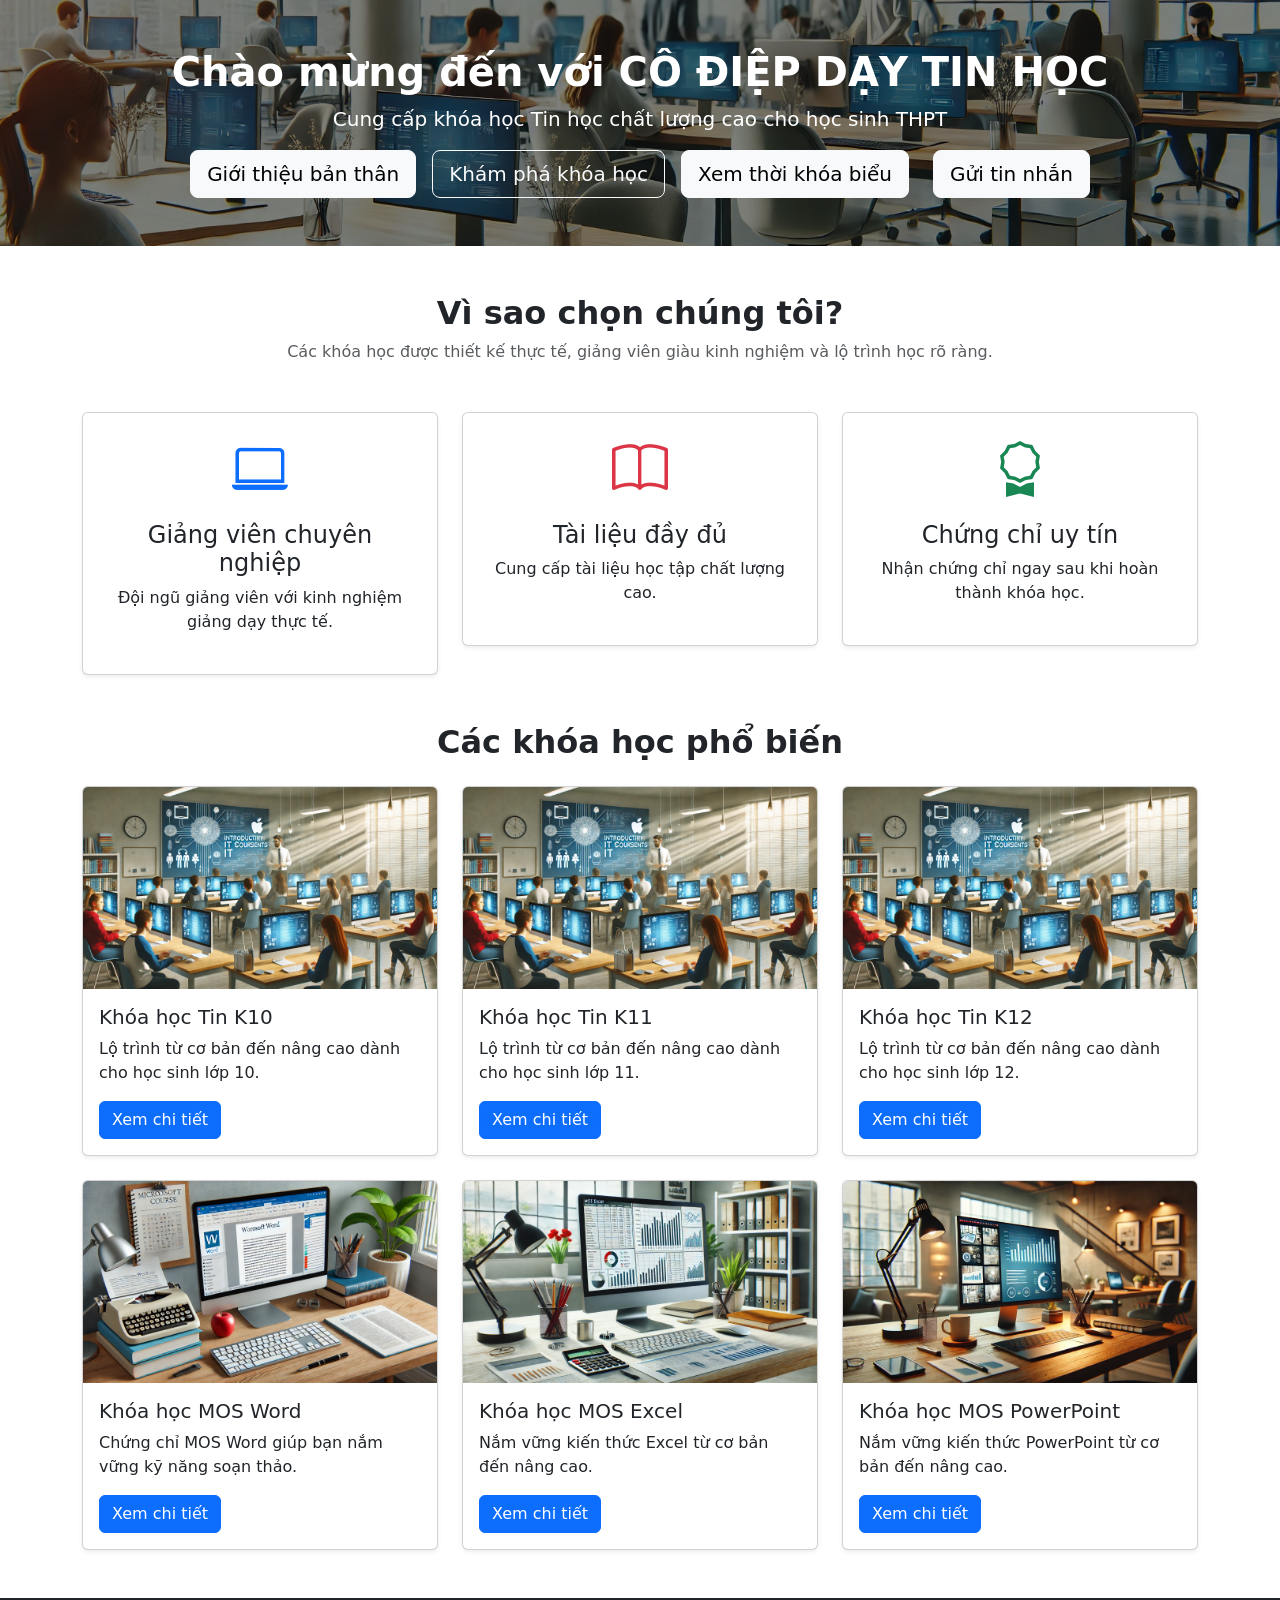
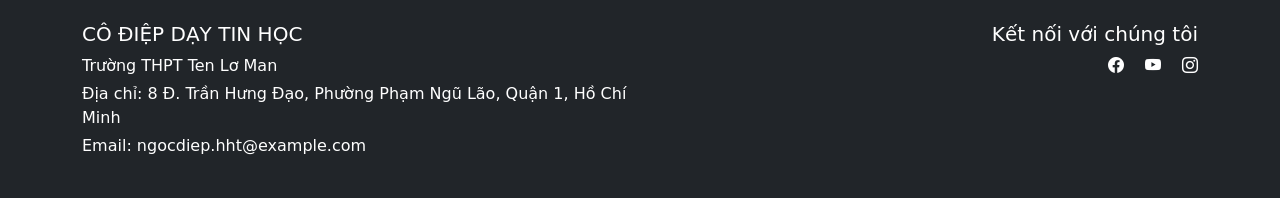
<file: index.html>
<!DOCTYPE html>
<html lang="vi">

<head>
    <meta charset="UTF-8">
    <meta name="viewport" content="width=device-width, initial-scale=1.0">
    <title>Trang chủ</title>
    <link href="https://cdn.jsdelivr.net/npm/bootstrap@5.3.0/dist/css/bootstrap.min.css" rel="stylesheet">
    <link href="https://cdn.jsdelivr.net/npm/bootstrap-icons/font/bootstrap-icons.css" rel="stylesheet">
</head>

<body>

    <!-- Banner Hero -->
    <header class="bg-primary text-white text-center py-5 position-relative" style="background: url('banner.jpg') center/cover no-repeat;">
        <div class="overlay position-absolute top-0 start-0 w-100 h-100" style="background: rgba(0, 0, 0, 0.5);"></div>
        <div class="container position-relative">
            <h1 class="fw-bold">Chào mừng đến với CÔ ĐIỆP DẠY TIN HỌC</h1>
            <p class="lead">Cung cấp khóa học Tin học chất lượng cao cho học sinh THPT</p>
            <div class="d-flex justify-content-center gap-3 mt-3">
                <a href="about.html" class="btn btn-light btn-lg">Giới thiệu bản thân</a>
                <a href="index.html" class="btn btn-outline-light btn-lg">Khám phá khóa học</a>
                <a href="schedule.html" class="btn btn-light btn-lg">Xem thời khóa biểu</a>
                <a href="contact.html" class="btn btn-light btn-lg ms-2">Gửi tin nhắn</a>
            </div>
            
        </div>
    </header>

    <!-- Nội dung chính -->
    <main class="container my-5">
        <!-- Phần Giới thiệu -->
        <section class="text-center mb-5">
            <h2 class="fw-bold">Vì sao chọn chúng tôi?</h2>
            <p class="text-muted">Các khóa học được thiết kế thực tế, giảng viên giàu kinh nghiệm và lộ trình học rõ ràng.</p>
        </section>

        <!-- Các tính năng nổi bật -->
        <div class="row text-center">
            <div class="col-md-4">
                <div class="card shadow-sm p-4">
                    <i class="bi bi-laptop display-4 text-primary"></i>
                    <h4 class="mt-3">Giảng viên chuyên nghiệp</h4>
                    <p>Đội ngũ giảng viên với kinh nghiệm giảng dạy thực tế.</p>
                </div>
            </div>
            <div class="col-md-4">
                <div class="card shadow-sm p-4">
                    <i class="bi bi-book display-4 text-danger"></i>
                    <h4 class="mt-3">Tài liệu đầy đủ</h4>
                    <p>Cung cấp tài liệu học tập chất lượng cao.</p>
                </div>
            </div>
            <div class="col-md-4">
                <div class="card shadow-sm p-4">
                    <i class="bi bi-award display-4 text-success"></i>
                    <h4 class="mt-3">Chứng chỉ uy tín</h4>
                    <p>Nhận chứng chỉ ngay sau khi hoàn thành khóa học.</p>
                </div>
            </div>
        </div>

        <!-- Danh sách khóa học -->
        <section class="mt-5">
            <h2 class="fw-bold text-center">Các khóa học phổ biến</h2>
            <div class="row mt-4">
                <div class="col-md-4">
                    <div class="card shadow-sm">
                        <img src="course1.jpg" class="card-img-top" alt="Tin K10">
                        <div class="card-body">
                            <h5 class="card-title">Khóa học Tin K10</h5>
                            <p class="card-text">Lộ trình từ cơ bản đến nâng cao dành cho học sinh lớp 10.</p>
                            <a href="course_t10.html" class="btn btn-primary">Xem chi tiết</a>
                        </div>
                    </div>
                </div>
                <div class="col-md-4">
                    <div class="card shadow-sm">
                        <img src="course1.jpg" class="card-img-top" alt="Tin K10">
                        <div class="card-body">
                            <h5 class="card-title">Khóa học Tin K11</h5>
                            <p class="card-text">Lộ trình từ cơ bản đến nâng cao dành cho học sinh lớp 11.</p>
                            <a href="course_t11.html" class="btn btn-primary">Xem chi tiết</a>
                        </div>
                    </div>
                </div>
                <div class="col-md-4">
                    <div class="card shadow-sm">
                        <img src="course1.jpg" class="card-img-top" alt="Tin K10">
                        <div class="card-body">
                            <h5 class="card-title">Khóa học Tin K12</h5>
                            <p class="card-text">Lộ trình từ cơ bản đến nâng cao dành cho học sinh lớp 12.</p>
                            <a href="course_t12.html" class="btn btn-primary">Xem chi tiết</a>
                        </div>
                    </div>
                </div>
            </div>
            <div class="row mt-4">
                <div class="col-md-4">
                    <div class="card shadow-sm">
                        <img src="course_word.jpg" class="card-img-top" alt="MOS Word">
                        <div class="card-body">
                            <h5 class="card-title">Khóa học MOS Word</h5>
                            <p class="card-text">Chứng chỉ MOS Word giúp bạn nắm vững kỹ năng soạn thảo.</p>
                            <a href="course_word.html" class="btn btn-primary">Xem chi tiết</a>
                        </div>
                    </div>
                </div>
                <div class="col-md-4">
                    <div class="card shadow-sm">
                        <img src="course_excel.jpg" class="card-img-top" alt="MOS Excel">
                        <div class="card-body">
                            <h5 class="card-title">Khóa học MOS Excel</h5>
                            <p class="card-text">Nắm vững kiến thức Excel từ cơ bản đến nâng cao.</p>
                            <a href="course_excel.html" class="btn btn-primary">Xem chi tiết</a>
                        </div>
                    </div>
                </div>
                <div class="col-md-4">
                    <div class="card shadow-sm">
                        <img src="course_ppt.jpg" class="card-img-top" alt="MOS Excel">
                        <div class="card-body">
                            <h5 class="card-title">Khóa học MOS PowerPoint</h5>
                            <p class="card-text">Nắm vững kiến thức PowerPoint từ cơ bản đến nâng cao.</p>
                            <a href="course_ppt.html" class="btn btn-primary">Xem chi tiết</a>
                        </div>
                    </div>
                </div>
            </div>
        </section>
    </main>

    <!-- Footer -->
    <footer class="bg-dark text-white py-4">
        <div class="container">
            <div class="row">
                <div class="col-md-6">
                    <h5>CÔ ĐIỆP DẠY TIN HỌC</h5>
                    <p class="mb-1">Trường THPT Ten Lơ Man</p>
                    <p class="mb-1">Địa chỉ: 8 Đ. Trần Hưng Đạo, Phường Phạm Ngũ Lão, Quận 1, Hồ Chí Minh</p>
                    <p>Email: ngocdiep.hht@example.com</p>
                </div>
                <div class="col-md-6 text-md-end">
                    <h5>Kết nối với chúng tôi</h5>
                    <a href="#" class="text-white me-3"><i class="bi bi-facebook"></i></a>
                    <a href="#" class="text-white me-3"><i class="bi bi-youtube"></i></a>
                    <a href="#" class="text-white"><i class="bi bi-instagram"></i></a>
                </div>
            </div>
        </div>
    </footer>

    <!-- Bootstrap JS -->
    <script src="https://cdn.jsdelivr.net/npm/bootstrap@5.3.0/dist/js/bootstrap.bundle.min.js"></script>
</body>

</html>
</file>
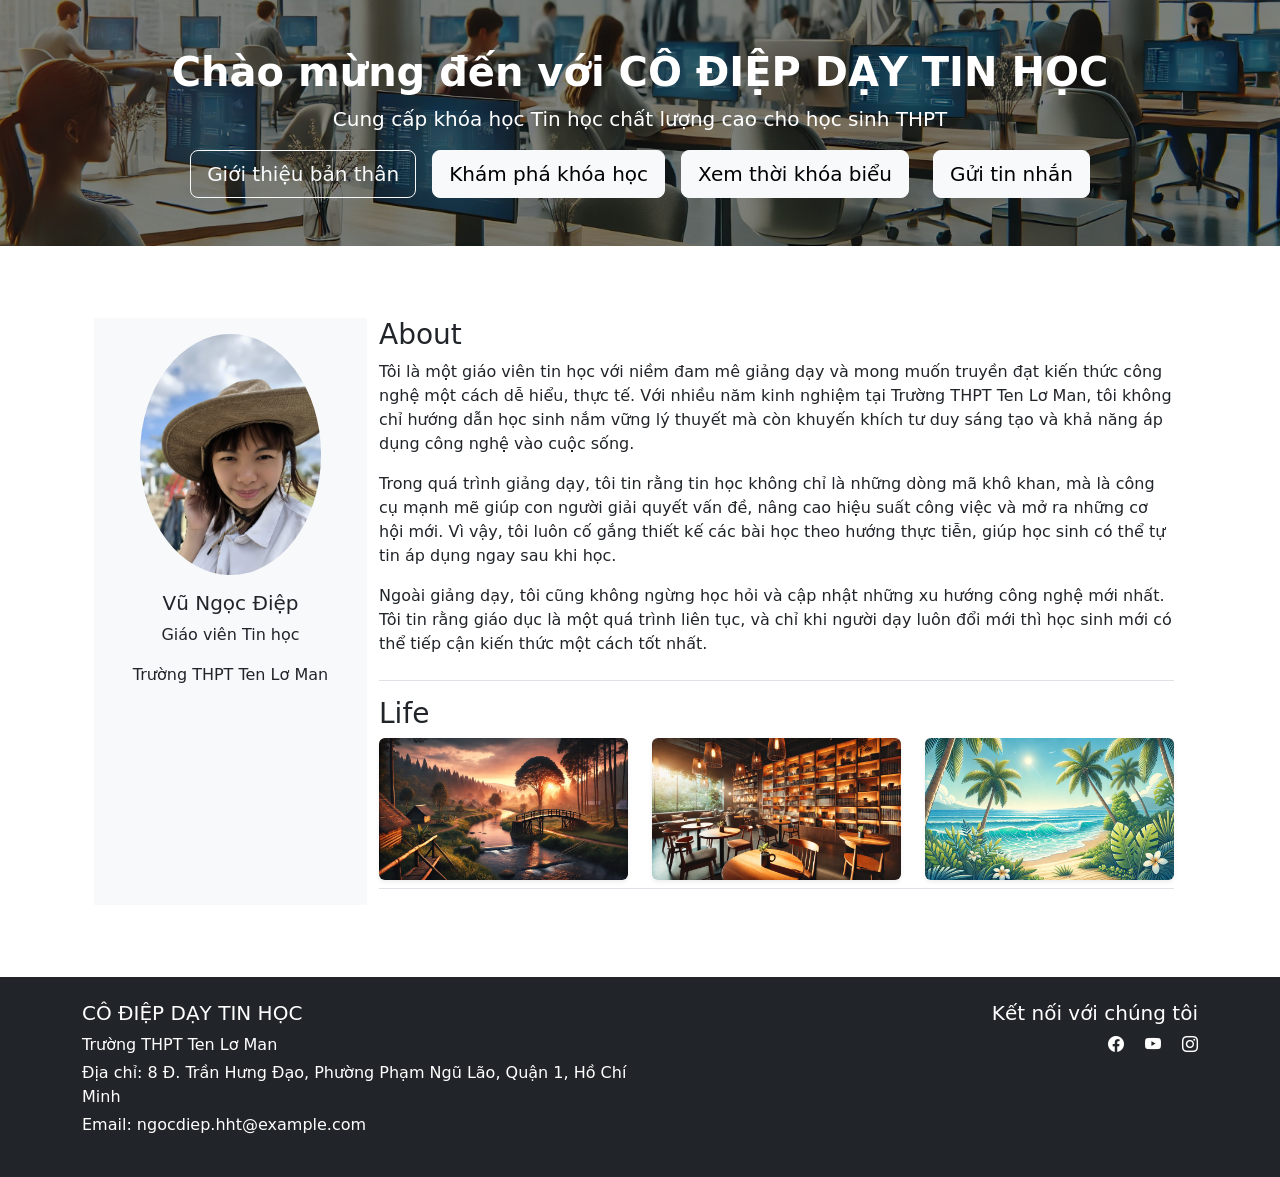
<file: about.html>
<!DOCTYPE html>
<html lang="vi">

<head>
    <meta charset="UTF-8">
    <meta name="viewport" content="width=device-width, initial-scale=1.0">
    <title>Giới thiệu</title>
    <link href="https://cdn.jsdelivr.net/npm/bootstrap@5.3.0/dist/css/bootstrap.min.css" rel="stylesheet">
    <link href="https://cdn.jsdelivr.net/npm/bootstrap-icons/font/bootstrap-icons.css" rel="stylesheet">
</head>

<body>

    <!-- Banner Hero -->
    <header class="bg-primary text-white text-center py-5 position-relative" style="background: url('banner.jpg') center/cover no-repeat;">
        <div class="overlay position-absolute top-0 start-0 w-100 h-100" style="background: rgba(0, 0, 0, 0.5);"></div>
        <div class="container position-relative">
            <h1 class="fw-bold">Chào mừng đến với CÔ ĐIỆP DẠY TIN HỌC</h1>
            <p class="lead">Cung cấp khóa học Tin học chất lượng cao cho học sinh THPT</p>
            <div class="d-flex justify-content-center gap-3 mt-3">
                <a href="about.html" class="btn btn-outline-light btn-lg">Giới thiệu bản thân</a>
                <a href="index.html" class="btn btn-light btn-lg">Khám phá khóa học</a>
                <a href="schedule.html" class="btn btn-light btn-lg">Xem thời khóa biểu</a>
                <a href="contact.html" class="btn btn-light btn-lg ms-2">Gửi tin nhắn</a>
            </div>
            
        </div>
    </header>

    <!-- MAIN CONTENT -->
    <div class="container my-5">
        <div class="row p-4">
            <!-- Cột bên trái (1/4) -->
            <div class="col-md-3 text-center bg-light p-3">
                <img src="avatar.jpg" class="img-fluid rounded-circle w-75 mb-3" alt="Ảnh đại diện">
                <h5>Vũ Ngọc Điệp</h5>
                <p>Giáo viên Tin học</p>
                <p>Trường THPT Ten Lơ Man</p>
            </div>

            <!-- Cột bên phải (3/4) -->
            <div class="col-md-9">
                <div class="mb-3 border-bottom pb-2">
                    <h3>About</h3>
                    <p>
                        Tôi là một giáo viên tin học với niềm đam mê giảng dạy và mong muốn truyền đạt kiến thức công nghệ 
                        một cách dễ hiểu, thực tế. Với nhiều năm kinh nghiệm tại Trường THPT Ten Lơ Man, tôi không chỉ hướng 
                        dẫn học sinh nắm vững lý thuyết mà còn khuyến khích tư duy sáng tạo và khả năng áp dụng công nghệ vào cuộc sống.
                    </p>
                    <p>
                        Trong quá trình giảng dạy, tôi tin rằng tin học không chỉ là những dòng mã khô khan, mà là công cụ mạnh mẽ 
                        giúp con người giải quyết vấn đề, nâng cao hiệu suất công việc và mở ra những cơ hội mới. Vì vậy, tôi luôn 
                        cố gắng thiết kế các bài học theo hướng thực tiễn, giúp học sinh có thể tự tin áp dụng ngay sau khi học.
                    </p>
                    <p>
                        Ngoài giảng dạy, tôi cũng không ngừng học hỏi và cập nhật những xu hướng công nghệ mới nhất. 
                        Tôi tin rằng giáo dục là một quá trình liên tục, và chỉ khi người dạy luôn đổi mới thì học sinh mới có thể 
                        tiếp cận kiến thức một cách tốt nhất.  
                    </p>
                </div>
                
                <div class="mb-3 border-bottom pb-2">
                    <h3>Life</h3>
                    <div class="row">
                        <div class="col-md-4">
                            <img src="life1.jpg" class="img-fluid rounded shadow-sm" alt="Cuộc sống 1">
                        </div>
                        <div class="col-md-4">
                            <img src="life2.jpg" class="img-fluid rounded shadow-sm" alt="Cuộc sống 2">
                        </div>
                        <div class="col-md-4">
                            <img src="life3.jpg" class="img-fluid rounded shadow-sm" alt="Cuộc sống 3">
                        </div>
                    </div>
                </div>
                
            </div>
        </div>
    </div>

    <!-- Footer -->
    <footer class="bg-dark text-white py-4">
        <div class="container">
            <div class="row">
                <div class="col-md-6">
                    <h5>CÔ ĐIỆP DẠY TIN HỌC</h5>
                    <p class="mb-1">Trường THPT Ten Lơ Man</p>
                    <p class="mb-1">Địa chỉ: 8 Đ. Trần Hưng Đạo, Phường Phạm Ngũ Lão, Quận 1, Hồ Chí Minh</p>
                    <p>Email: ngocdiep.hht@example.com</p>
                </div>
                <div class="col-md-6 text-md-end">
                    <h5>Kết nối với chúng tôi</h5>
                    <a href="#" class="text-white me-3"><i class="bi bi-facebook"></i></a>
                    <a href="#" class="text-white me-3"><i class="bi bi-youtube"></i></a>
                    <a href="#" class="text-white"><i class="bi bi-instagram"></i></a>
                </div>
            </div>
        </div>
    </footer>

    <!-- Bootstrap JS -->
    <script src="https://cdn.jsdelivr.net/npm/bootstrap@5.3.0/dist/js/bootstrap.bundle.min.js"></script>
</body>

</html>
</file>
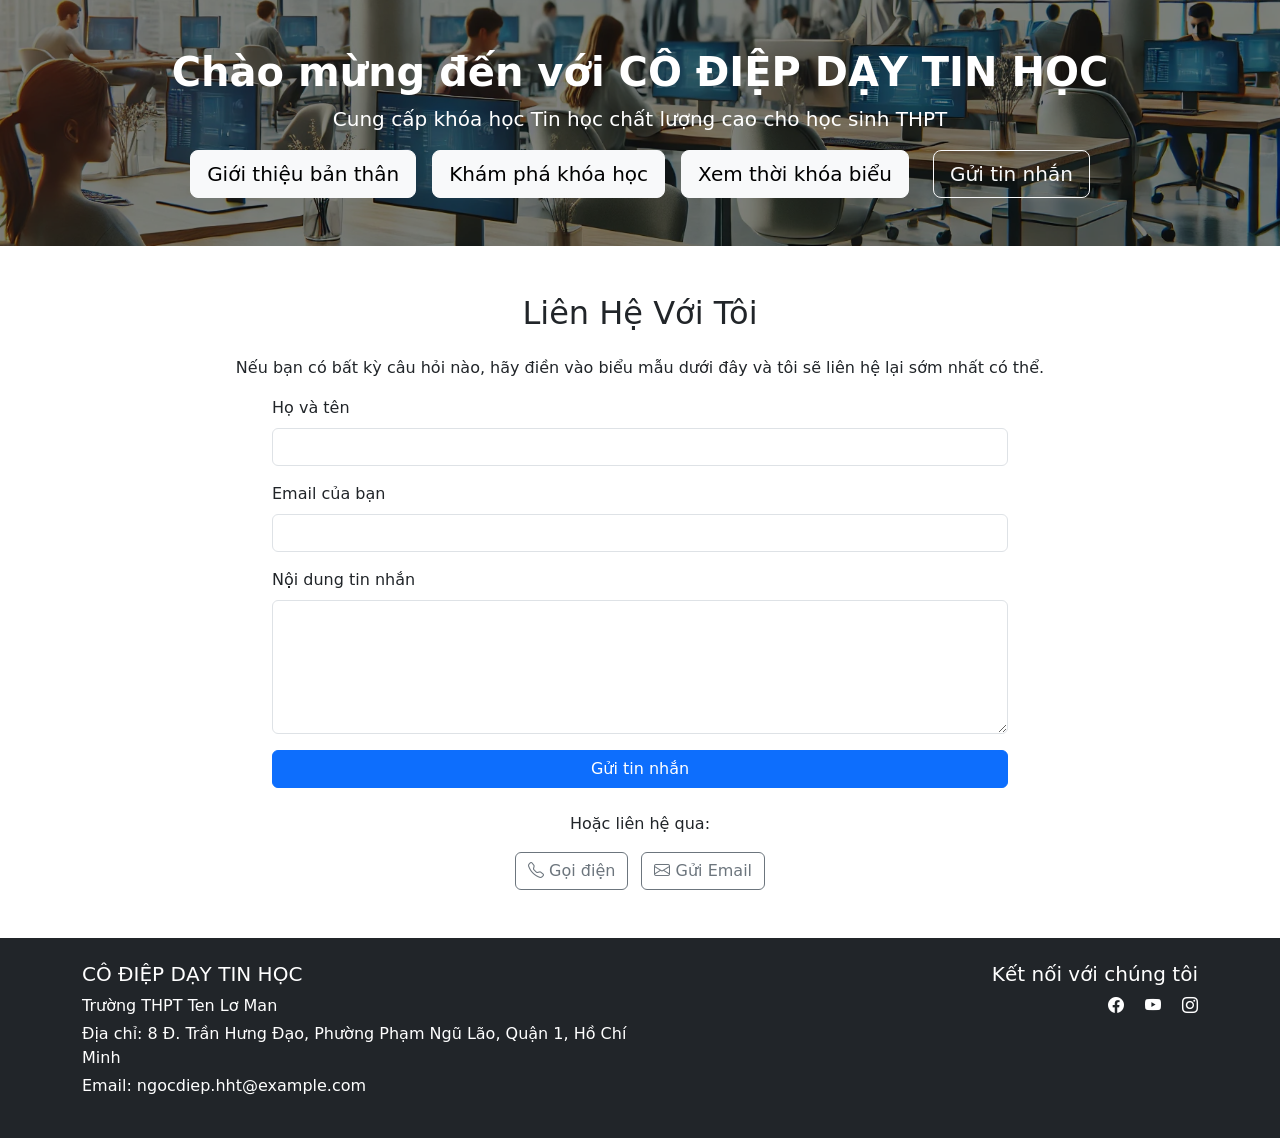
<file: contact.html>
<!DOCTYPE html>
<html lang="vi">

<head>
    <meta charset="UTF-8">
    <meta name="viewport" content="width=device-width, initial-scale=1.0">
    <title>Liên hệ</title>
    <link href="https://cdn.jsdelivr.net/npm/bootstrap@5.3.0/dist/css/bootstrap.min.css" rel="stylesheet">
    <link href="https://cdn.jsdelivr.net/npm/bootstrap-icons/font/bootstrap-icons.css" rel="stylesheet">
</head>

<body>

    <!-- Banner Hero -->
    <header class="bg-primary text-white text-center py-5 position-relative"
        style="background: url('banner.jpg') center/cover no-repeat;">
        <div class="overlay position-absolute top-0 start-0 w-100 h-100" style="background: rgba(0, 0, 0, 0.5);"></div>
        <div class="container position-relative">
            <h1 class="fw-bold">Chào mừng đến với CÔ ĐIỆP DẠY TIN HỌC</h1>
            <p class="lead">Cung cấp khóa học Tin học chất lượng cao cho học sinh THPT</p>
            <div class="d-flex justify-content-center gap-3 mt-3">
                <a href="about.html" class="btn btn-light btn-lg">Giới thiệu bản thân</a>
                <a href="index.html" class="btn btn-light btn-lg">Khám phá khóa học</a>
                <a href="schedule.html" class="btn btn-light btn-lg">Xem thời khóa biểu</a>
                <a href="contact.html" class="btn btn-outline-light btn-lg ms-2">Gửi tin nhắn</a>
            </div>

        </div>
    </header>

    <!-- MAIN CONTENT -->
    <div class="container my-5">
        <h2 class="text-center mb-4">Liên Hệ Với Tôi</h2>
        <p class="text-center">Nếu bạn có bất kỳ câu hỏi nào, hãy điền vào biểu mẫu dưới đây và tôi sẽ liên hệ lại sớm
            nhất có thể.</p>

        <div class="row justify-content-center">
            <div class="col-md-8">
                <form action="mailto:ngocdiep.hht@gmail.com" method="POST" enctype="text/plain">
                    <div class="mb-3">
                        <label for="name" class="form-label">Họ và tên</label>
                        <input type="text" class="form-control" id="name" name="name" required>
                    </div>
                    <div class="mb-3">
                        <label for="email" class="form-label">Email của bạn</label>
                        <input type="email" class="form-control" id="email" name="email" required>
                    </div>
                    <div class="mb-3">
                        <label for="message" class="form-label">Nội dung tin nhắn</label>
                        <textarea class="form-control" id="message" name="message" rows="5" required></textarea>
                    </div>
                    <div class="d-grid">
                        <button type="submit" class="btn btn-primary">Gửi tin nhắn</button>
                    </div>
                </form>
            </div>
        </div>

        <div class="text-center mt-4">
            <p>Hoặc liên hệ qua:</p>
            <a href="tel:+84123456789" class="btn btn-outline-secondary me-2">
                <i class="bi bi-telephone"></i> Gọi điện
            </a>
            <a href="mailto:ngocdiep.hht@gmail.com" class="btn btn-outline-secondary">
                <i class="bi bi-envelope"></i> Gửi Email
            </a>
        </div>
    </div>

    <!-- Footer -->
    <footer class="bg-dark text-white py-4">
        <div class="container">
            <div class="row">
                <div class="col-md-6">
                    <h5>CÔ ĐIỆP DẠY TIN HỌC</h5>
                    <p class="mb-1">Trường THPT Ten Lơ Man</p>
                    <p class="mb-1">Địa chỉ: 8 Đ. Trần Hưng Đạo, Phường Phạm Ngũ Lão, Quận 1, Hồ Chí Minh</p>
                    <p>Email: ngocdiep.hht@example.com</p>
                </div>
                <div class="col-md-6 text-md-end">
                    <h5>Kết nối với chúng tôi</h5>
                    <a href="#" class="text-white me-3"><i class="bi bi-facebook"></i></a>
                    <a href="#" class="text-white me-3"><i class="bi bi-youtube"></i></a>
                    <a href="#" class="text-white"><i class="bi bi-instagram"></i></a>
                </div>
            </div>
        </div>
    </footer>

    <!-- Bootstrap JS -->
    <script src="https://cdn.jsdelivr.net/npm/bootstrap@5.3.0/dist/js/bootstrap.bundle.min.js"></script>
</body>

</html>
</file>
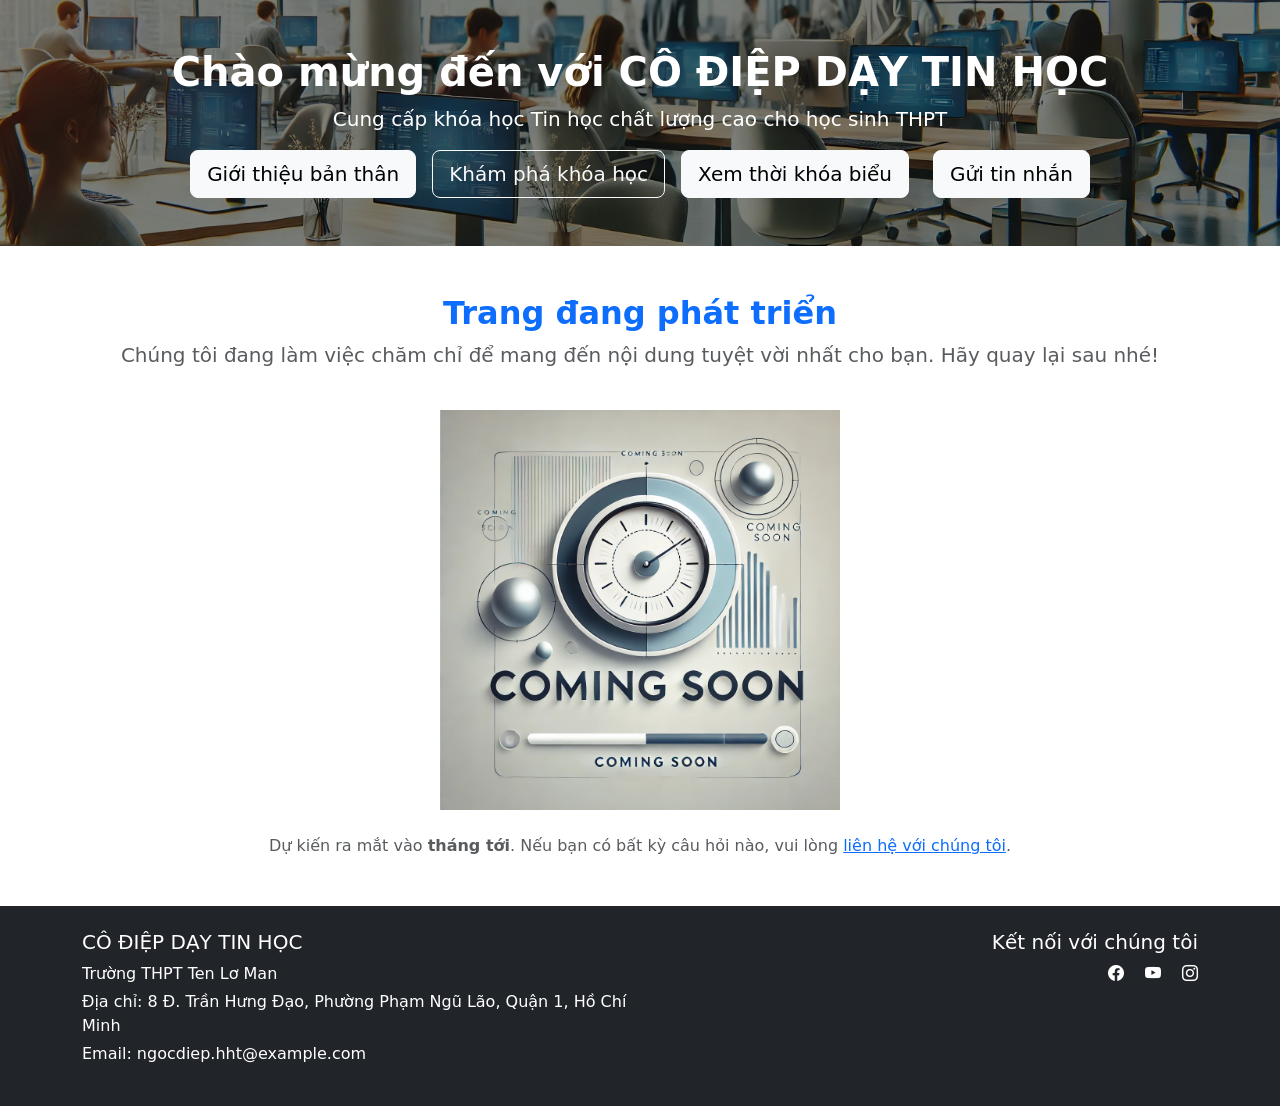
<file: course_excel.html>
<!DOCTYPE html>
<html lang="vi">

<head>
    <meta charset="UTF-8">
    <meta name="viewport" content="width=device-width, initial-scale=1.0">
    <title>MOS Excel</title>
    <link href="https://cdn.jsdelivr.net/npm/bootstrap@5.3.0/dist/css/bootstrap.min.css" rel="stylesheet">
    <link href="https://cdn.jsdelivr.net/npm/bootstrap-icons/font/bootstrap-icons.css" rel="stylesheet">
</head>

<body>

    <!-- Banner Hero -->
    <header class="bg-primary text-white text-center py-5 position-relative" style="background: url('banner.jpg') center/cover no-repeat;">
        <div class="overlay position-absolute top-0 start-0 w-100 h-100" style="background: rgba(0, 0, 0, 0.5);"></div>
        <div class="container position-relative">
            <h1 class="fw-bold">Chào mừng đến với CÔ ĐIỆP DẠY TIN HỌC</h1>
            <p class="lead">Cung cấp khóa học Tin học chất lượng cao cho học sinh THPT</p>
            <div class="d-flex justify-content-center gap-3 mt-3">
                <a href="about.html" class="btn btn-light btn-lg">Giới thiệu bản thân</a>
                <a href="index.html" class="btn btn-outline-light btn-lg">Khám phá khóa học</a>
                <a href="schedule.html" class="btn btn-light btn-lg">Xem thời khóa biểu</a>
                <a href="contact.html" class="btn btn-light btn-lg ms-2">Gửi tin nhắn</a>
            </div>
            
        </div>
    </header>

    <!-- MAIN CONTENT -->
    <div class="container my-5 text-center">
        <h2 class="fw-bold text-primary">Trang đang phát triển</h2>
        <p class="lead text-muted">Chúng tôi đang làm việc chăm chỉ để mang đến nội dung tuyệt vời nhất cho bạn. Hãy
            quay lại sau nhé!</p>
        <img src="coming-soon.jpg" alt="Coming Soon" class="img-fluid my-4" style="max-width: 400px;">
        <p class="text-muted">Dự kiến ra mắt vào <strong>tháng tới</strong>. Nếu bạn có bất kỳ câu hỏi nào, vui lòng <a
                href="contact.html">liên hệ với chúng tôi</a>.</p>
    </div>

    <!-- Footer -->
    <footer class="bg-dark text-white py-4">
        <div class="container">
            <div class="row">
                <div class="col-md-6">
                    <h5>CÔ ĐIỆP DẠY TIN HỌC</h5>
                    <p class="mb-1">Trường THPT Ten Lơ Man</p>
                    <p class="mb-1">Địa chỉ: 8 Đ. Trần Hưng Đạo, Phường Phạm Ngũ Lão, Quận 1, Hồ Chí Minh</p>
                    <p>Email: ngocdiep.hht@example.com</p>
                </div>
                <div class="col-md-6 text-md-end">
                    <h5>Kết nối với chúng tôi</h5>
                    <a href="#" class="text-white me-3"><i class="bi bi-facebook"></i></a>
                    <a href="#" class="text-white me-3"><i class="bi bi-youtube"></i></a>
                    <a href="#" class="text-white"><i class="bi bi-instagram"></i></a>
                </div>
            </div>
        </div>
    </footer>

    <!-- Bootstrap JS -->
    <script src="https://cdn.jsdelivr.net/npm/bootstrap@5.3.0/dist/js/bootstrap.bundle.min.js"></script>
</body>

</html>
</file>
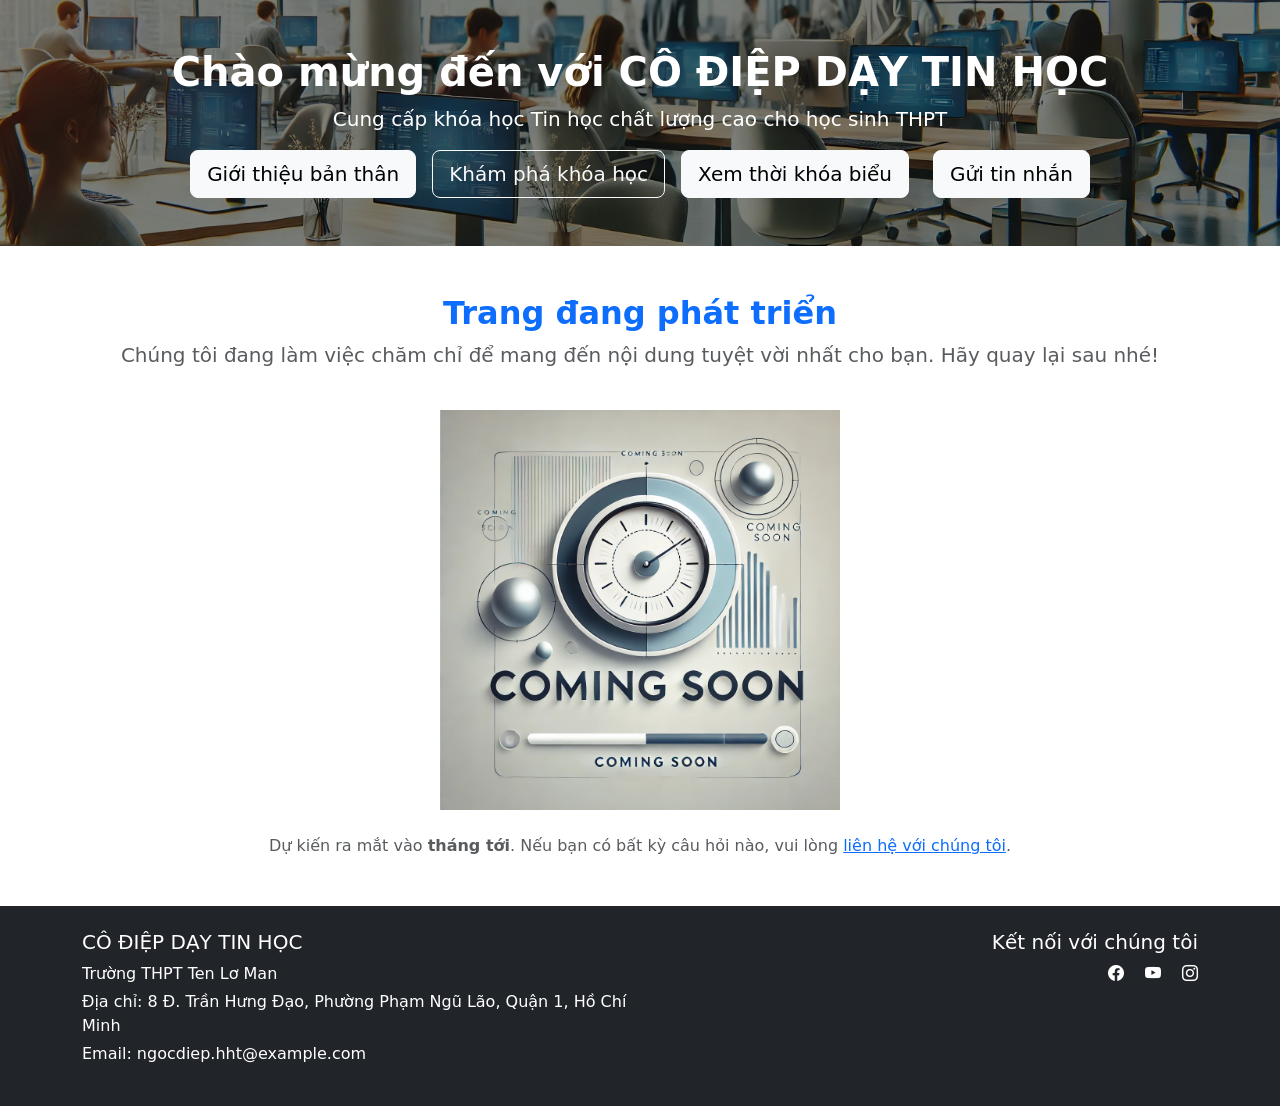
<file: course_ppt.html>
<!DOCTYPE html>
<html lang="vi">

<head>
    <meta charset="UTF-8">
    <meta name="viewport" content="width=device-width, initial-scale=1.0">
    <title>MOS PowerPoint</title>
    <link href="https://cdn.jsdelivr.net/npm/bootstrap@5.3.0/dist/css/bootstrap.min.css" rel="stylesheet">
    <link href="https://cdn.jsdelivr.net/npm/bootstrap-icons/font/bootstrap-icons.css" rel="stylesheet">
</head>

<body>

    <!-- Banner Hero -->
    <header class="bg-primary text-white text-center py-5 position-relative" style="background: url('banner.jpg') center/cover no-repeat;">
        <div class="overlay position-absolute top-0 start-0 w-100 h-100" style="background: rgba(0, 0, 0, 0.5);"></div>
        <div class="container position-relative">
            <h1 class="fw-bold">Chào mừng đến với CÔ ĐIỆP DẠY TIN HỌC</h1>
            <p class="lead">Cung cấp khóa học Tin học chất lượng cao cho học sinh THPT</p>
            <div class="d-flex justify-content-center gap-3 mt-3">
                <a href="about.html" class="btn btn-light btn-lg">Giới thiệu bản thân</a>
                <a href="index.html" class="btn btn-outline-light btn-lg">Khám phá khóa học</a>
                <a href="schedule.html" class="btn btn-light btn-lg">Xem thời khóa biểu</a>
                <a href="contact.html" class="btn btn-light btn-lg ms-2">Gửi tin nhắn</a>
            </div>
            
        </div>
    </header>

    <!-- MAIN CONTENT -->
    <div class="container my-5 text-center">
        <h2 class="fw-bold text-primary">Trang đang phát triển</h2>
        <p class="lead text-muted">Chúng tôi đang làm việc chăm chỉ để mang đến nội dung tuyệt vời nhất cho bạn. Hãy
            quay lại sau nhé!</p>
        <img src="coming-soon.jpg" alt="Coming Soon" class="img-fluid my-4" style="max-width: 400px;">
        <p class="text-muted">Dự kiến ra mắt vào <strong>tháng tới</strong>. Nếu bạn có bất kỳ câu hỏi nào, vui lòng <a
                href="contact.html">liên hệ với chúng tôi</a>.</p>
    </div>

    <!-- Footer -->
    <footer class="bg-dark text-white py-4">
        <div class="container">
            <div class="row">
                <div class="col-md-6">
                    <h5>CÔ ĐIỆP DẠY TIN HỌC</h5>
                    <p class="mb-1">Trường THPT Ten Lơ Man</p>
                    <p class="mb-1">Địa chỉ: 8 Đ. Trần Hưng Đạo, Phường Phạm Ngũ Lão, Quận 1, Hồ Chí Minh</p>
                    <p>Email: ngocdiep.hht@example.com</p>
                </div>
                <div class="col-md-6 text-md-end">
                    <h5>Kết nối với chúng tôi</h5>
                    <a href="#" class="text-white me-3"><i class="bi bi-facebook"></i></a>
                    <a href="#" class="text-white me-3"><i class="bi bi-youtube"></i></a>
                    <a href="#" class="text-white"><i class="bi bi-instagram"></i></a>
                </div>
            </div>
        </div>
    </footer>

    <!-- Bootstrap JS -->
    <script src="https://cdn.jsdelivr.net/npm/bootstrap@5.3.0/dist/js/bootstrap.bundle.min.js"></script>
</body>

</html>
</file>
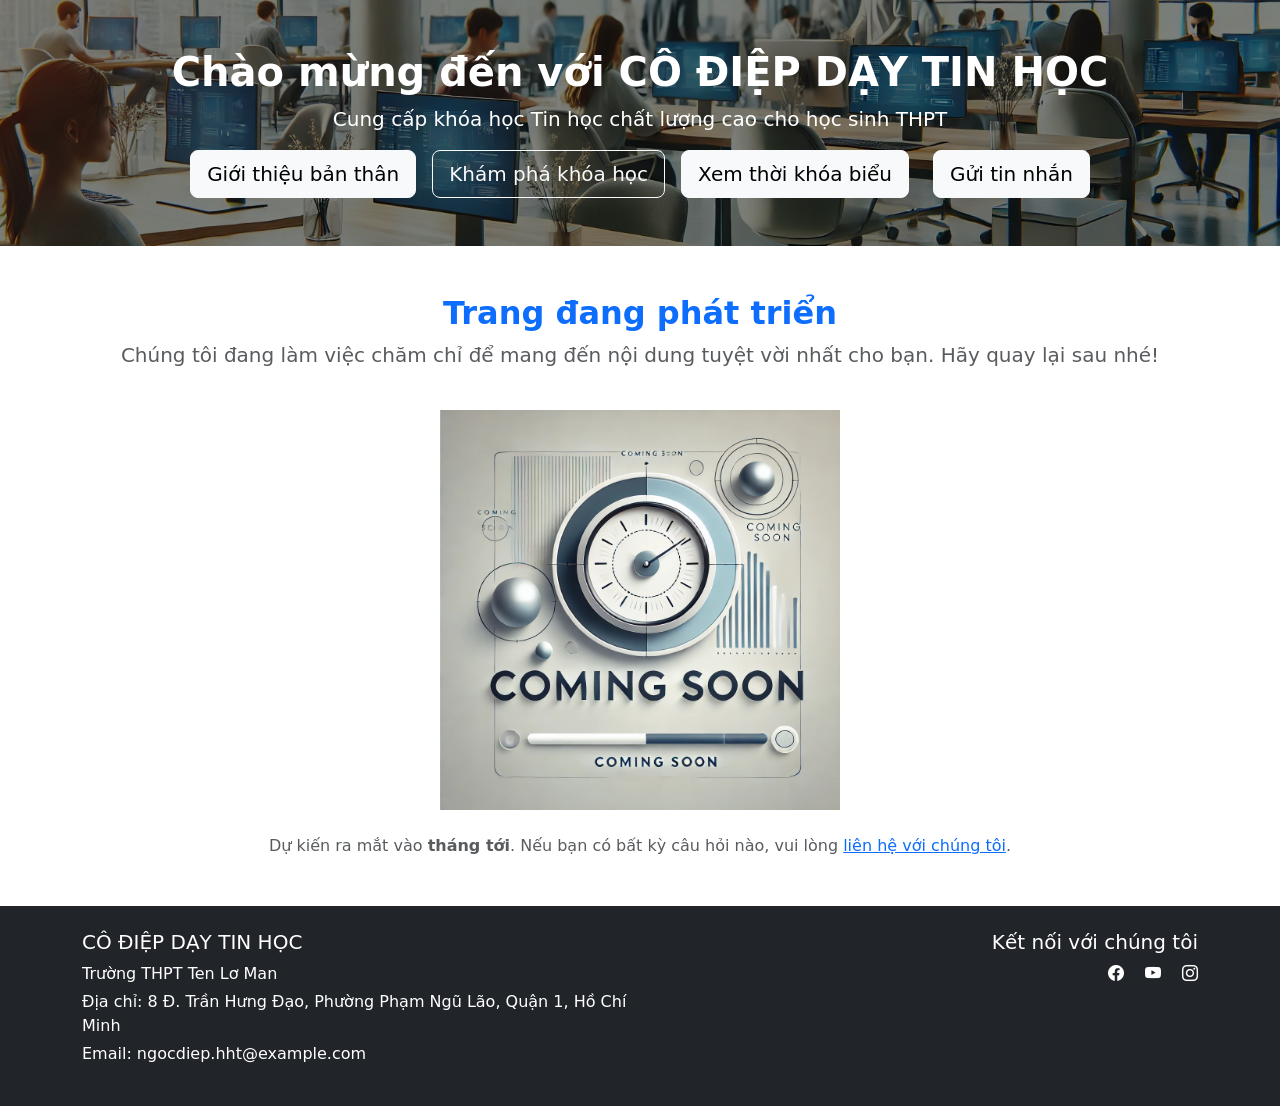
<file: course_t10.html>
<!DOCTYPE html>
<html lang="vi">

<head>
    <meta charset="UTF-8">
    <meta name="viewport" content="width=device-width, initial-scale=1.0">
    <title>Tin 10</title>
    <link href="https://cdn.jsdelivr.net/npm/bootstrap@5.3.0/dist/css/bootstrap.min.css" rel="stylesheet">
    <link href="https://cdn.jsdelivr.net/npm/bootstrap-icons/font/bootstrap-icons.css" rel="stylesheet">
</head>

<body>

    <!-- Banner Hero -->
    <header class="bg-primary text-white text-center py-5 position-relative" style="background: url('banner.jpg') center/cover no-repeat;">
        <div class="overlay position-absolute top-0 start-0 w-100 h-100" style="background: rgba(0, 0, 0, 0.5);"></div>
        <div class="container position-relative">
            <h1 class="fw-bold">Chào mừng đến với CÔ ĐIỆP DẠY TIN HỌC</h1>
            <p class="lead">Cung cấp khóa học Tin học chất lượng cao cho học sinh THPT</p>
            <div class="d-flex justify-content-center gap-3 mt-3">
                <a href="about.html" class="btn btn-light btn-lg">Giới thiệu bản thân</a>
                <a href="index.html" class="btn btn-outline-light btn-lg">Khám phá khóa học</a>
                <a href="schedule.html" class="btn btn-light btn-lg">Xem thời khóa biểu</a>
                <a href="contact.html" class="btn btn-light btn-lg ms-2">Gửi tin nhắn</a>
            </div>
            
        </div>
    </header>

    <!-- MAIN CONTENT -->
    <div class="container my-5 text-center">
        <h2 class="fw-bold text-primary">Trang đang phát triển</h2>
        <p class="lead text-muted">Chúng tôi đang làm việc chăm chỉ để mang đến nội dung tuyệt vời nhất cho bạn. Hãy
            quay lại sau nhé!</p>
        <img src="coming-soon.jpg" alt="Coming Soon" class="img-fluid my-4" style="max-width: 400px;">
        <p class="text-muted">Dự kiến ra mắt vào <strong>tháng tới</strong>. Nếu bạn có bất kỳ câu hỏi nào, vui lòng <a
                href="contact.html">liên hệ với chúng tôi</a>.</p>
    </div>

    <!-- Footer -->
    <footer class="bg-dark text-white py-4">
        <div class="container">
            <div class="row">
                <div class="col-md-6">
                    <h5>CÔ ĐIỆP DẠY TIN HỌC</h5>
                    <p class="mb-1">Trường THPT Ten Lơ Man</p>
                    <p class="mb-1">Địa chỉ: 8 Đ. Trần Hưng Đạo, Phường Phạm Ngũ Lão, Quận 1, Hồ Chí Minh</p>
                    <p>Email: ngocdiep.hht@example.com</p>
                </div>
                <div class="col-md-6 text-md-end">
                    <h5>Kết nối với chúng tôi</h5>
                    <a href="#" class="text-white me-3"><i class="bi bi-facebook"></i></a>
                    <a href="#" class="text-white me-3"><i class="bi bi-youtube"></i></a>
                    <a href="#" class="text-white"><i class="bi bi-instagram"></i></a>
                </div>
            </div>
        </div>
    </footer>

    <!-- Bootstrap JS -->
    <script src="https://cdn.jsdelivr.net/npm/bootstrap@5.3.0/dist/js/bootstrap.bundle.min.js"></script>
</body>

</html>
</file>
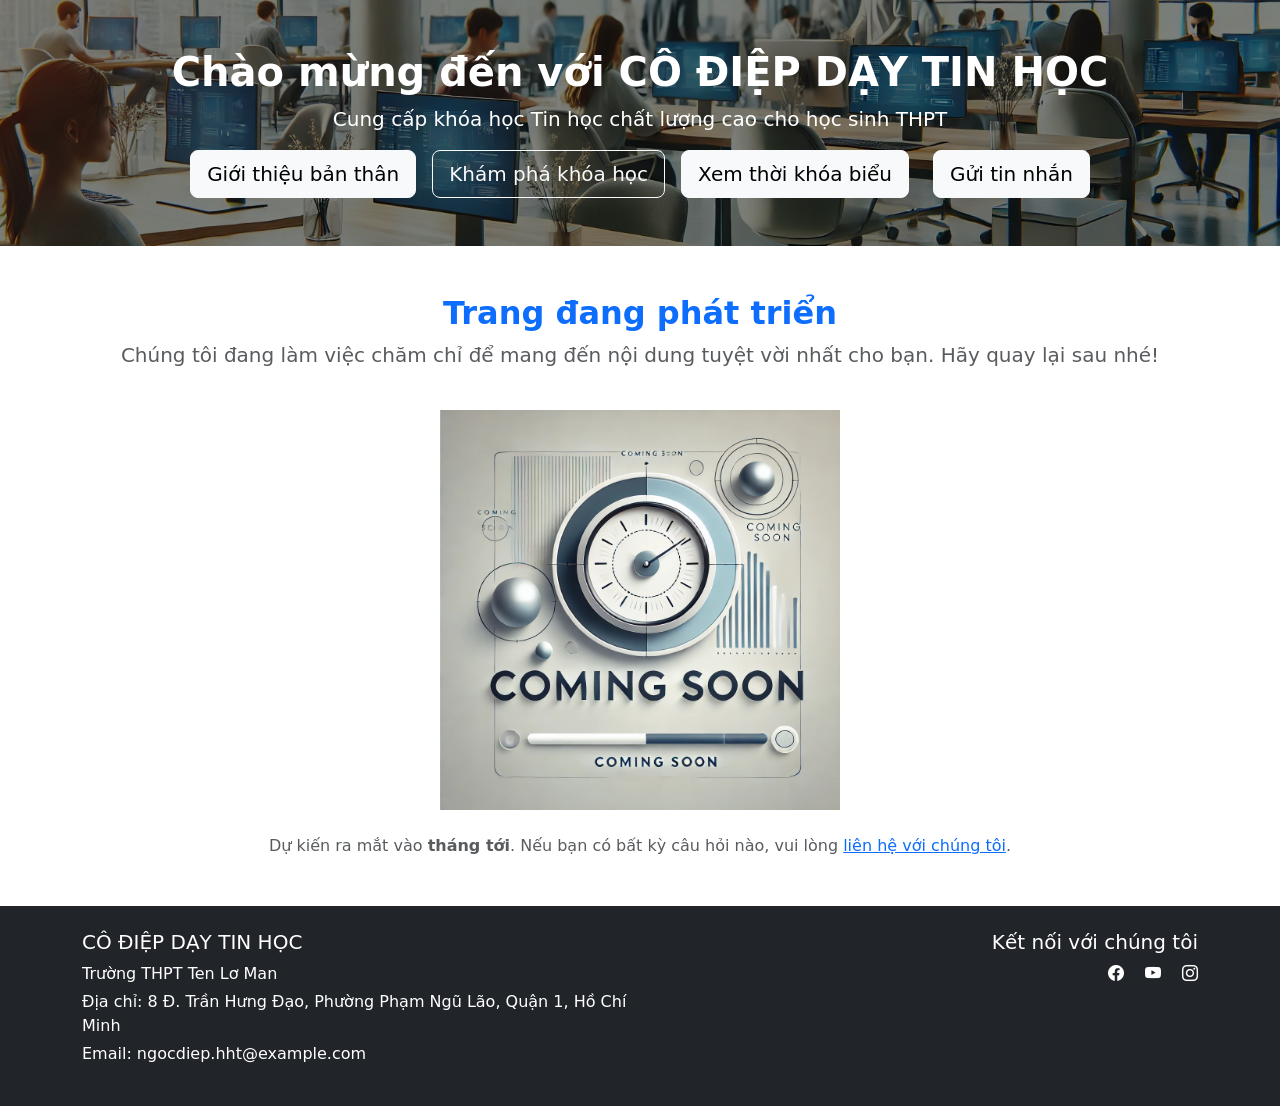
<file: course_t11.html>
<!DOCTYPE html>
<html lang="vi">

<head>
    <meta charset="UTF-8">
    <meta name="viewport" content="width=device-width, initial-scale=1.0">
    <title>Tin 11</title>
    <link href="https://cdn.jsdelivr.net/npm/bootstrap@5.3.0/dist/css/bootstrap.min.css" rel="stylesheet">
    <link href="https://cdn.jsdelivr.net/npm/bootstrap-icons/font/bootstrap-icons.css" rel="stylesheet">
</head>

<body>

    <!-- Banner Hero -->
    <header class="bg-primary text-white text-center py-5 position-relative" style="background: url('banner.jpg') center/cover no-repeat;">
        <div class="overlay position-absolute top-0 start-0 w-100 h-100" style="background: rgba(0, 0, 0, 0.5);"></div>
        <div class="container position-relative">
            <h1 class="fw-bold">Chào mừng đến với CÔ ĐIỆP DẠY TIN HỌC</h1>
            <p class="lead">Cung cấp khóa học Tin học chất lượng cao cho học sinh THPT</p>
            <div class="d-flex justify-content-center gap-3 mt-3">
                <a href="about.html" class="btn btn-light btn-lg">Giới thiệu bản thân</a>
                <a href="index.html" class="btn btn-outline-light btn-lg">Khám phá khóa học</a>
                <a href="schedule.html" class="btn btn-light btn-lg">Xem thời khóa biểu</a>
                <a href="contact.html" class="btn btn-light btn-lg ms-2">Gửi tin nhắn</a>
            </div>
            
        </div>
    </header>

    <!-- MAIN CONTENT -->
    <div class="container my-5 text-center">
        <h2 class="fw-bold text-primary">Trang đang phát triển</h2>
        <p class="lead text-muted">Chúng tôi đang làm việc chăm chỉ để mang đến nội dung tuyệt vời nhất cho bạn. Hãy
            quay lại sau nhé!</p>
        <img src="coming-soon.jpg" alt="Coming Soon" class="img-fluid my-4" style="max-width: 400px;">
        <p class="text-muted">Dự kiến ra mắt vào <strong>tháng tới</strong>. Nếu bạn có bất kỳ câu hỏi nào, vui lòng <a
                href="contact.html">liên hệ với chúng tôi</a>.</p>
    </div>

    <!-- Footer -->
    <footer class="bg-dark text-white py-4">
        <div class="container">
            <div class="row">
                <div class="col-md-6">
                    <h5>CÔ ĐIỆP DẠY TIN HỌC</h5>
                    <p class="mb-1">Trường THPT Ten Lơ Man</p>
                    <p class="mb-1">Địa chỉ: 8 Đ. Trần Hưng Đạo, Phường Phạm Ngũ Lão, Quận 1, Hồ Chí Minh</p>
                    <p>Email: ngocdiep.hht@example.com</p>
                </div>
                <div class="col-md-6 text-md-end">
                    <h5>Kết nối với chúng tôi</h5>
                    <a href="#" class="text-white me-3"><i class="bi bi-facebook"></i></a>
                    <a href="#" class="text-white me-3"><i class="bi bi-youtube"></i></a>
                    <a href="#" class="text-white"><i class="bi bi-instagram"></i></a>
                </div>
            </div>
        </div>
    </footer>

    <!-- Bootstrap JS -->
    <script src="https://cdn.jsdelivr.net/npm/bootstrap@5.3.0/dist/js/bootstrap.bundle.min.js"></script>
</body>

</html>
</file>
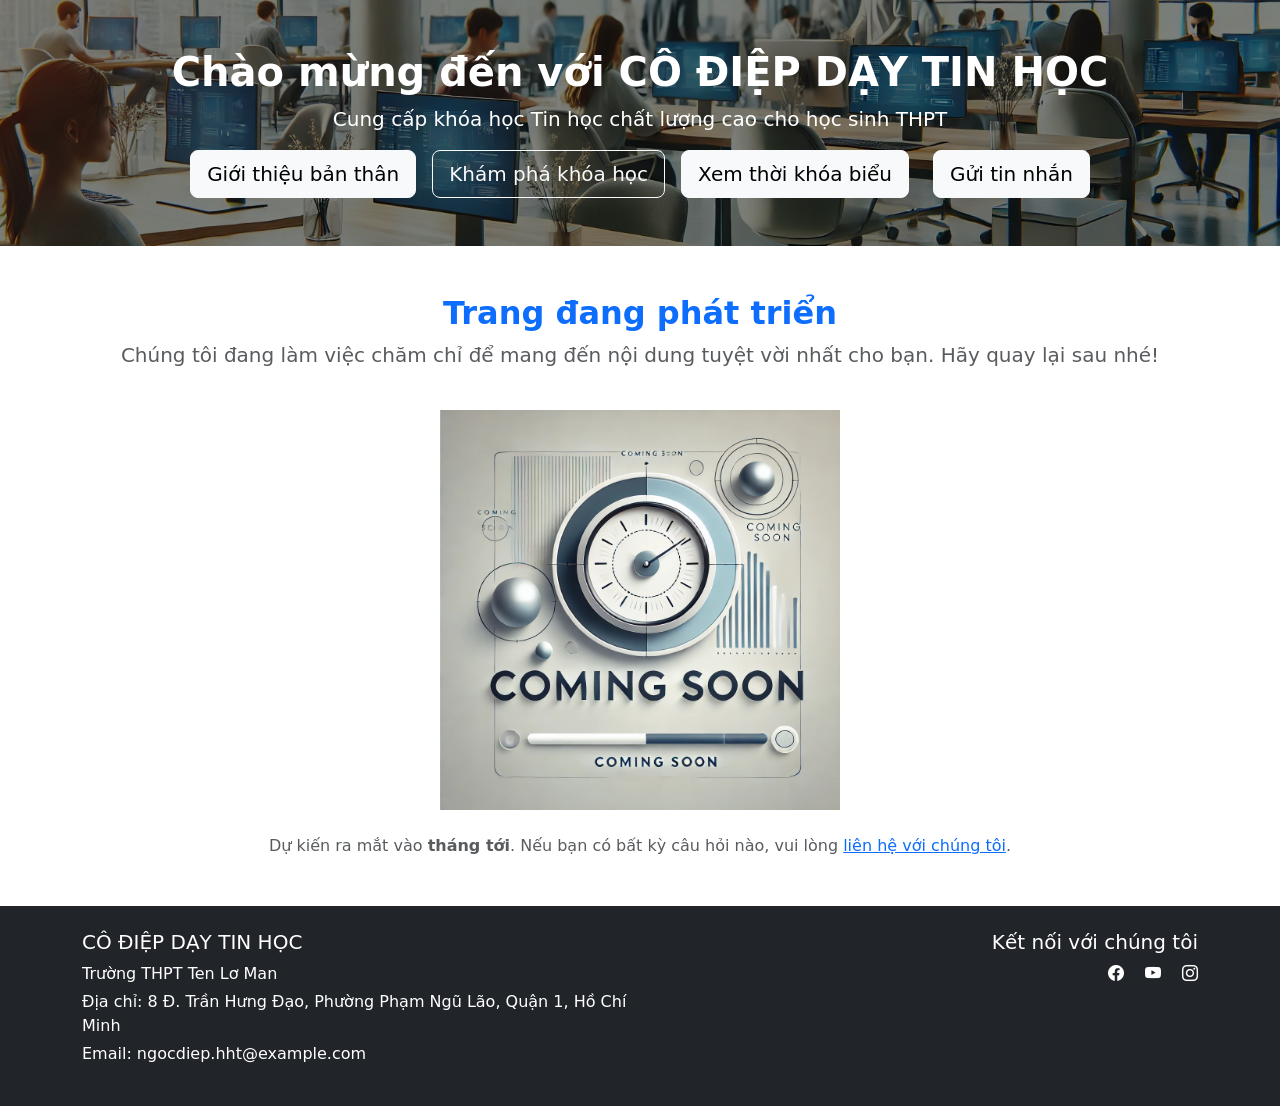
<file: course_t12.html>
<!DOCTYPE html>
<html lang="vi">

<head>
    <meta charset="UTF-8">
    <meta name="viewport" content="width=device-width, initial-scale=1.0">
    <title>Tin 12</title>
    <link href="https://cdn.jsdelivr.net/npm/bootstrap@5.3.0/dist/css/bootstrap.min.css" rel="stylesheet">
    <link href="https://cdn.jsdelivr.net/npm/bootstrap-icons/font/bootstrap-icons.css" rel="stylesheet">
</head>

<body>

    <!-- Banner Hero -->
    <header class="bg-primary text-white text-center py-5 position-relative" style="background: url('banner.jpg') center/cover no-repeat;">
        <div class="overlay position-absolute top-0 start-0 w-100 h-100" style="background: rgba(0, 0, 0, 0.5);"></div>
        <div class="container position-relative">
            <h1 class="fw-bold">Chào mừng đến với CÔ ĐIỆP DẠY TIN HỌC</h1>
            <p class="lead">Cung cấp khóa học Tin học chất lượng cao cho học sinh THPT</p>
            <div class="d-flex justify-content-center gap-3 mt-3">
                <a href="about.html" class="btn btn-light btn-lg">Giới thiệu bản thân</a>
                <a href="index.html" class="btn btn-outline-light btn-lg">Khám phá khóa học</a>
                <a href="schedule.html" class="btn btn-light btn-lg">Xem thời khóa biểu</a>
                <a href="contact.html" class="btn btn-light btn-lg ms-2">Gửi tin nhắn</a>
            </div>
            
        </div>
    </header>

    <!-- MAIN CONTENT -->
    <div class="container my-5 text-center">
        <h2 class="fw-bold text-primary">Trang đang phát triển</h2>
        <p class="lead text-muted">Chúng tôi đang làm việc chăm chỉ để mang đến nội dung tuyệt vời nhất cho bạn. Hãy
            quay lại sau nhé!</p>
        <img src="coming-soon.jpg" alt="Coming Soon" class="img-fluid my-4" style="max-width: 400px;">
        <p class="text-muted">Dự kiến ra mắt vào <strong>tháng tới</strong>. Nếu bạn có bất kỳ câu hỏi nào, vui lòng <a
                href="contact.html">liên hệ với chúng tôi</a>.</p>
    </div>

    <!-- Footer -->
    <footer class="bg-dark text-white py-4">
        <div class="container">
            <div class="row">
                <div class="col-md-6">
                    <h5>CÔ ĐIỆP DẠY TIN HỌC</h5>
                    <p class="mb-1">Trường THPT Ten Lơ Man</p>
                    <p class="mb-1">Địa chỉ: 8 Đ. Trần Hưng Đạo, Phường Phạm Ngũ Lão, Quận 1, Hồ Chí Minh</p>
                    <p>Email: ngocdiep.hht@example.com</p>
                </div>
                <div class="col-md-6 text-md-end">
                    <h5>Kết nối với chúng tôi</h5>
                    <a href="#" class="text-white me-3"><i class="bi bi-facebook"></i></a>
                    <a href="#" class="text-white me-3"><i class="bi bi-youtube"></i></a>
                    <a href="#" class="text-white"><i class="bi bi-instagram"></i></a>
                </div>
            </div>
        </div>
    </footer>

    <!-- Bootstrap JS -->
    <script src="https://cdn.jsdelivr.net/npm/bootstrap@5.3.0/dist/js/bootstrap.bundle.min.js"></script>
</body>

</html>
</file>
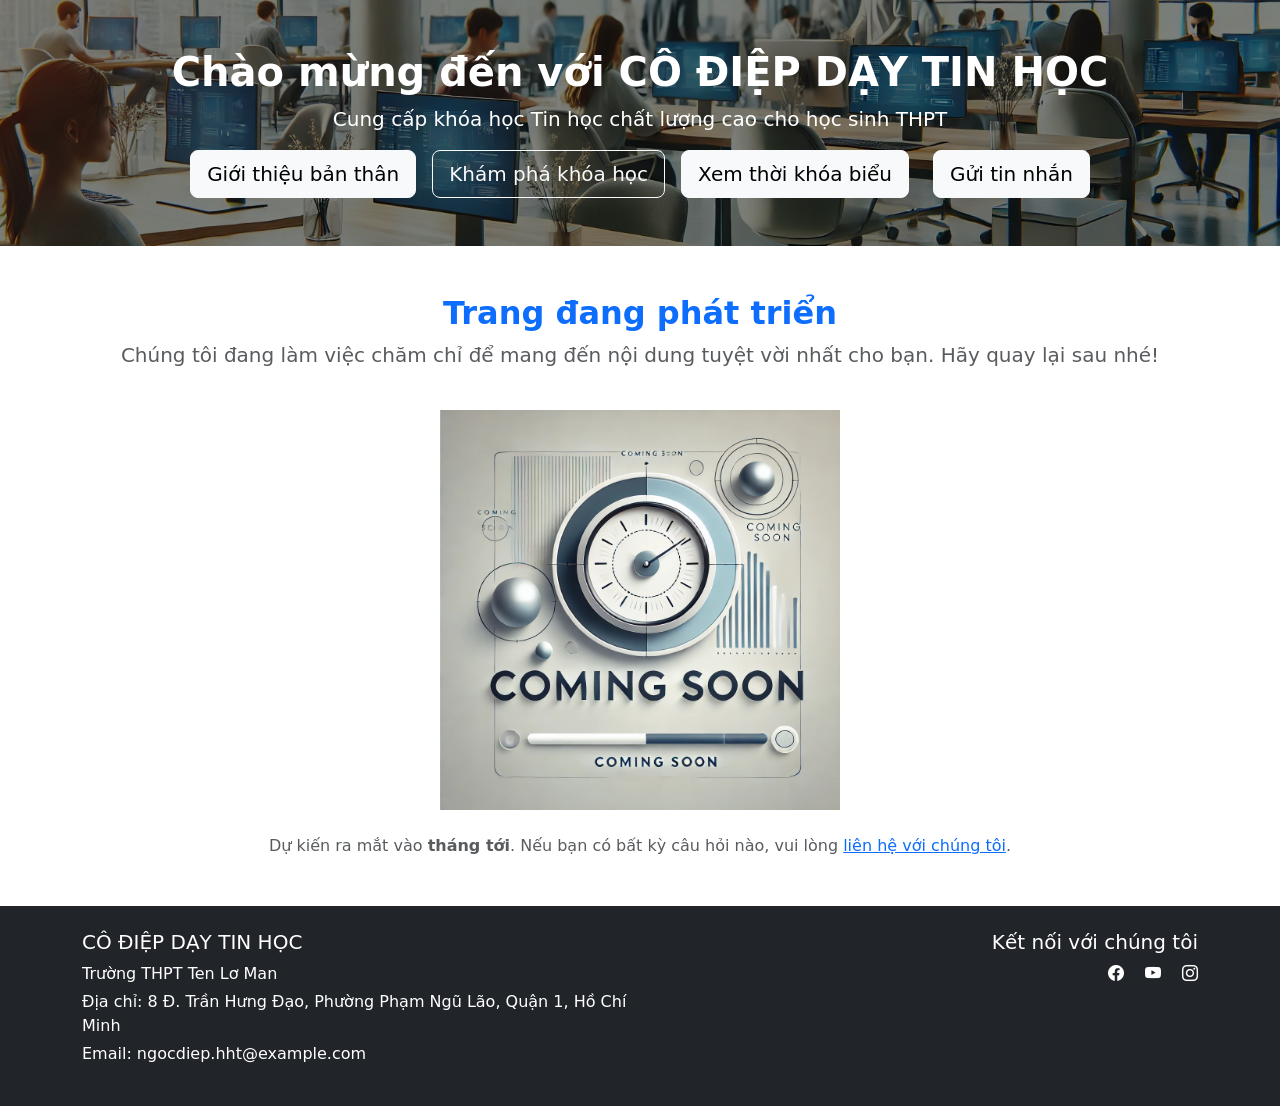
<file: course_word.html>
<!DOCTYPE html>
<html lang="vi">

<head>
    <meta charset="UTF-8">
    <meta name="viewport" content="width=device-width, initial-scale=1.0">
    <title>MOS Word</title>
    <link href="https://cdn.jsdelivr.net/npm/bootstrap@5.3.0/dist/css/bootstrap.min.css" rel="stylesheet">
    <link href="https://cdn.jsdelivr.net/npm/bootstrap-icons/font/bootstrap-icons.css" rel="stylesheet">
</head>

<body>

    <!-- Banner Hero -->
    <header class="bg-primary text-white text-center py-5 position-relative" style="background: url('banner.jpg') center/cover no-repeat;">
        <div class="overlay position-absolute top-0 start-0 w-100 h-100" style="background: rgba(0, 0, 0, 0.5);"></div>
        <div class="container position-relative">
            <h1 class="fw-bold">Chào mừng đến với CÔ ĐIỆP DẠY TIN HỌC</h1>
            <p class="lead">Cung cấp khóa học Tin học chất lượng cao cho học sinh THPT</p>
            <div class="d-flex justify-content-center gap-3 mt-3">
                <a href="about.html" class="btn btn-light btn-lg">Giới thiệu bản thân</a>
                <a href="index.html" class="btn btn-outline-light btn-lg">Khám phá khóa học</a>
                <a href="schedule.html" class="btn btn-light btn-lg">Xem thời khóa biểu</a>
                <a href="contact.html" class="btn btn-light btn-lg ms-2">Gửi tin nhắn</a>
            </div>
            
        </div>
    </header>

    <!-- MAIN CONTENT -->
    <div class="container my-5 text-center">
        <h2 class="fw-bold text-primary">Trang đang phát triển</h2>
        <p class="lead text-muted">Chúng tôi đang làm việc chăm chỉ để mang đến nội dung tuyệt vời nhất cho bạn. Hãy
            quay lại sau nhé!</p>
        <img src="coming-soon.jpg" alt="Coming Soon" class="img-fluid my-4" style="max-width: 400px;">
        <p class="text-muted">Dự kiến ra mắt vào <strong>tháng tới</strong>. Nếu bạn có bất kỳ câu hỏi nào, vui lòng <a
                href="contact.html">liên hệ với chúng tôi</a>.</p>
    </div>

    <!-- Footer -->
    <footer class="bg-dark text-white py-4">
        <div class="container">
            <div class="row">
                <div class="col-md-6">
                    <h5>CÔ ĐIỆP DẠY TIN HỌC</h5>
                    <p class="mb-1">Trường THPT Ten Lơ Man</p>
                    <p class="mb-1">Địa chỉ: 8 Đ. Trần Hưng Đạo, Phường Phạm Ngũ Lão, Quận 1, Hồ Chí Minh</p>
                    <p>Email: ngocdiep.hht@example.com</p>
                </div>
                <div class="col-md-6 text-md-end">
                    <h5>Kết nối với chúng tôi</h5>
                    <a href="#" class="text-white me-3"><i class="bi bi-facebook"></i></a>
                    <a href="#" class="text-white me-3"><i class="bi bi-youtube"></i></a>
                    <a href="#" class="text-white"><i class="bi bi-instagram"></i></a>
                </div>
            </div>
        </div>
    </footer>

    <!-- Bootstrap JS -->
    <script src="https://cdn.jsdelivr.net/npm/bootstrap@5.3.0/dist/js/bootstrap.bundle.min.js"></script>
</body>

</html>
</file>
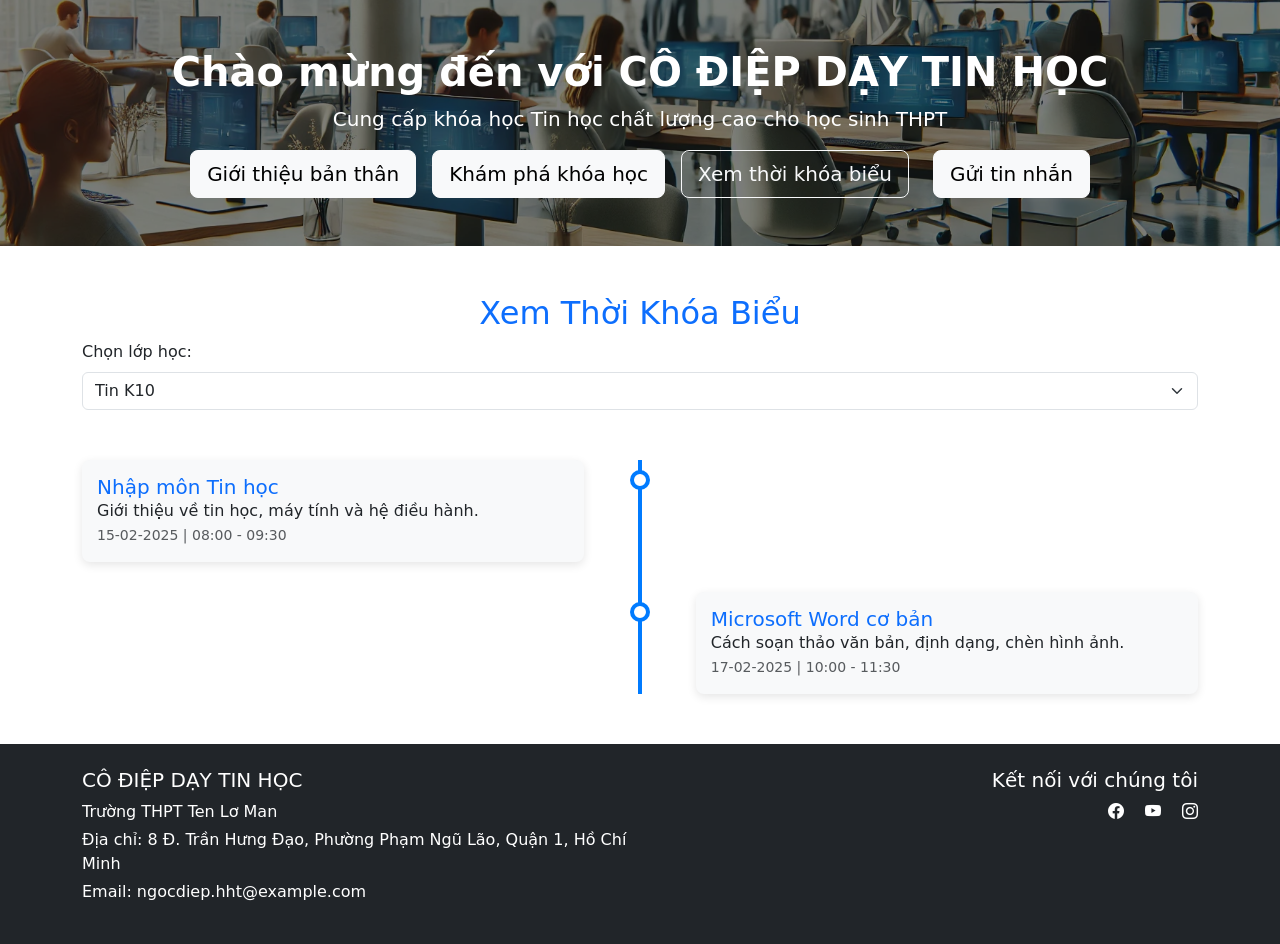
<file: schedule.html>
<!DOCTYPE html>
<html lang="vi">

<head>
    <meta charset="UTF-8">
    <meta name="viewport" content="width=device-width, initial-scale=1.0">
    <title>Thời khóa biểu</title>
    <link href="https://cdn.jsdelivr.net/npm/bootstrap@5.3.0/dist/css/bootstrap.min.css" rel="stylesheet">
    <link href="https://cdn.jsdelivr.net/npm/bootstrap-icons/font/bootstrap-icons.css" rel="stylesheet">
    <style>
        /* Dòng timeline chính */
        .timeline {
            position: relative;
            margin: 50px 0;
        }
        .timeline::before {
            content: "";
            position: absolute;
            top: 0;
            left: 50%;
            width: 4px;
            height: 100%;
            background-color: #007bff;
            transform: translateX(-50%);
        }
        /* Dấu chấm trên timeline */
        .timeline-item {
            position: relative;
            margin-bottom: 30px;
        }
        .timeline-item::before {
            content: "";
            position: absolute;
            top: 10px;
            left: 50%;
            width: 20px;
            height: 20px;
            background-color: #fff;
            border: 4px solid #007bff;
            border-radius: 50%;
            transform: translateX(-50%);
            z-index: 2;
        }
        /* Nội dung timeline */
        .timeline-content {
            background: #f8f9fa;
            padding: 15px;
            border-radius: 8px;
            position: relative;
            width: 45%;
            box-shadow: 0 3px 10px rgba(0, 0, 0, 0.1);
        }
        .timeline-content.left {
            left: 0;
        }
        .timeline-content.right {
            left: 55%;
        }
    </style>
</head>

<body>

    <!-- Banner Hero -->
    <header class="bg-primary text-white text-center py-5 position-relative"
        style="background: url('banner.jpg') center/cover no-repeat;">
        <div class="overlay position-absolute top-0 start-0 w-100 h-100" style="background: rgba(0, 0, 0, 0.5);"></div>
        <div class="container position-relative">
            <h1 class="fw-bold">Chào mừng đến với CÔ ĐIỆP DẠY TIN HỌC</h1>
            <p class="lead">Cung cấp khóa học Tin học chất lượng cao cho học sinh THPT</p>
            <div class="d-flex justify-content-center gap-3 mt-3">
                <a href="about.html" class="btn btn-light btn-lg">Giới thiệu bản thân</a>
                <a href="index.html" class="btn btn-light btn-lg">Khám phá khóa học</a>
                <a href="schedule.html" class="btn btn-outline-light btn-lg">Xem thời khóa biểu</a>
                <a href="contact.html" class="btn btn-light btn-lg ms-2">Gửi tin nhắn</a>
            </div>

        </div>
    </header>

    <!-- MAIN CONTENT -->
    <div class="container my-5">
        <h2 class="text-center text-primary">Xem Thời Khóa Biểu</h2>
    
        <!-- Chọn lớp -->
        <div class="mb-3">
            <label for="classSelect" class="form-label">Chọn lớp học:</label>
            <select id="classSelect" class="form-select">
                <option value="10" selected>Tin K10</option>
                <option value="11">Tin K11</option>
                <option value="12">Tin K12</option>
                <option value="mos-word">MOS Word</option>
                <option value="mos-excel">MOS Excel</option>
                <option value="mos-powerpoint">MOS PowerPoint</option>
            </select>
        </div>
    
        <!-- Timeline -->
        <div class="timeline" id="scheduleTimeline">
            <p class="text-center text-muted">Vui lòng chọn lớp để xem thời khóa biểu.</p>
        </div>
    </div>
    
    <script>
    // Dữ liệu thời khóa biểu
    const scheduleData = {
        "10": [
            { date: "15-02-2025", time: "08:00 - 09:30", topic: "Nhập môn Tin học", content: "Giới thiệu về tin học, máy tính và hệ điều hành." },
            { date: "17-02-2025", time: "10:00 - 11:30", topic: "Microsoft Word cơ bản", content: "Cách soạn thảo văn bản, định dạng, chèn hình ảnh." }
        ],
        "11": [
            { date: "16-02-2025", time: "09:00 - 10:30", topic: "Lập trình Python cơ bản", content: "Biến, kiểu dữ liệu và vòng lặp." },
            { date: "18-02-2025", time: "14:00 - 15:30", topic: "Cấu trúc dữ liệu", content: "Danh sách, tuple, dictionary trong Python." }
        ],
        "12": [
            { date: "20-02-2025", time: "08:00 - 09:30", topic: "Lập trình hướng đối tượng", content: "Giới thiệu về OOP, class và object trong Java." },
            { date: "22-02-2025", time: "16:00 - 17:30", topic: "Giải thuật sắp xếp", content: "Bubble sort, quick sort." }
        ]
    };
    
    // Xử lý khi người dùng chọn lớp
    document.getElementById("classSelect").addEventListener("change", function() {
        const selectedClass = this.value;
        const scheduleTimeline = document.getElementById("scheduleTimeline");
    
        // Xóa dữ liệu cũ
        scheduleTimeline.innerHTML = "";
    
        // Nếu lớp không có dữ liệu
        if (!scheduleData[selectedClass] || scheduleData[selectedClass].length === 0) {
            scheduleTimeline.innerHTML = `<p class="text-center text-muted">Không có thời khóa biểu cho lớp này.</p>`;
            return;
        }
    
        // Tạo timeline mới
        let timelineHTML = "";
        scheduleData[selectedClass].forEach((entry, index) => {
            const position = index % 2 === 0 ? "left" : "right";
            timelineHTML += `
                <div class="timeline-item">
                    <div class="timeline-content ${position}">
                        <h5 class="mb-0 text-primary">${entry.topic}</h5>
                        <p class="mb-0">${entry.content}</p>
                        <small class="text-muted">${entry.date} | ${entry.time}</small>
                    </div>
                </div>
            `;
        });
    
        scheduleTimeline.innerHTML = timelineHTML;
    });

    // Gọi sự kiện `change` ngay khi trang tải
    window.onload = function() {
        document.getElementById("classSelect").dispatchEvent(new Event("change"));
    };
    </script>

    <!-- Footer -->
    <footer class="bg-dark text-white py-4">
        <div class="container">
            <div class="row">
                <div class="col-md-6">
                    <h5>CÔ ĐIỆP DẠY TIN HỌC</h5>
                    <p class="mb-1">Trường THPT Ten Lơ Man</p>
                    <p class="mb-1">Địa chỉ: 8 Đ. Trần Hưng Đạo, Phường Phạm Ngũ Lão, Quận 1, Hồ Chí Minh</p>
                    <p>Email: ngocdiep.hht@example.com</p>
                </div>
                <div class="col-md-6 text-md-end">
                    <h5>Kết nối với chúng tôi</h5>
                    <a href="#" class="text-white me-3"><i class="bi bi-facebook"></i></a>
                    <a href="#" class="text-white me-3"><i class="bi bi-youtube"></i></a>
                    <a href="#" class="text-white"><i class="bi bi-instagram"></i></a>
                </div>
            </div>
        </div>
    </footer>

    <!-- Bootstrap JS -->
    <script src="https://cdn.jsdelivr.net/npm/bootstrap@5.3.0/dist/js/bootstrap.bundle.min.js"></script>
</body>

</html>
</file>
